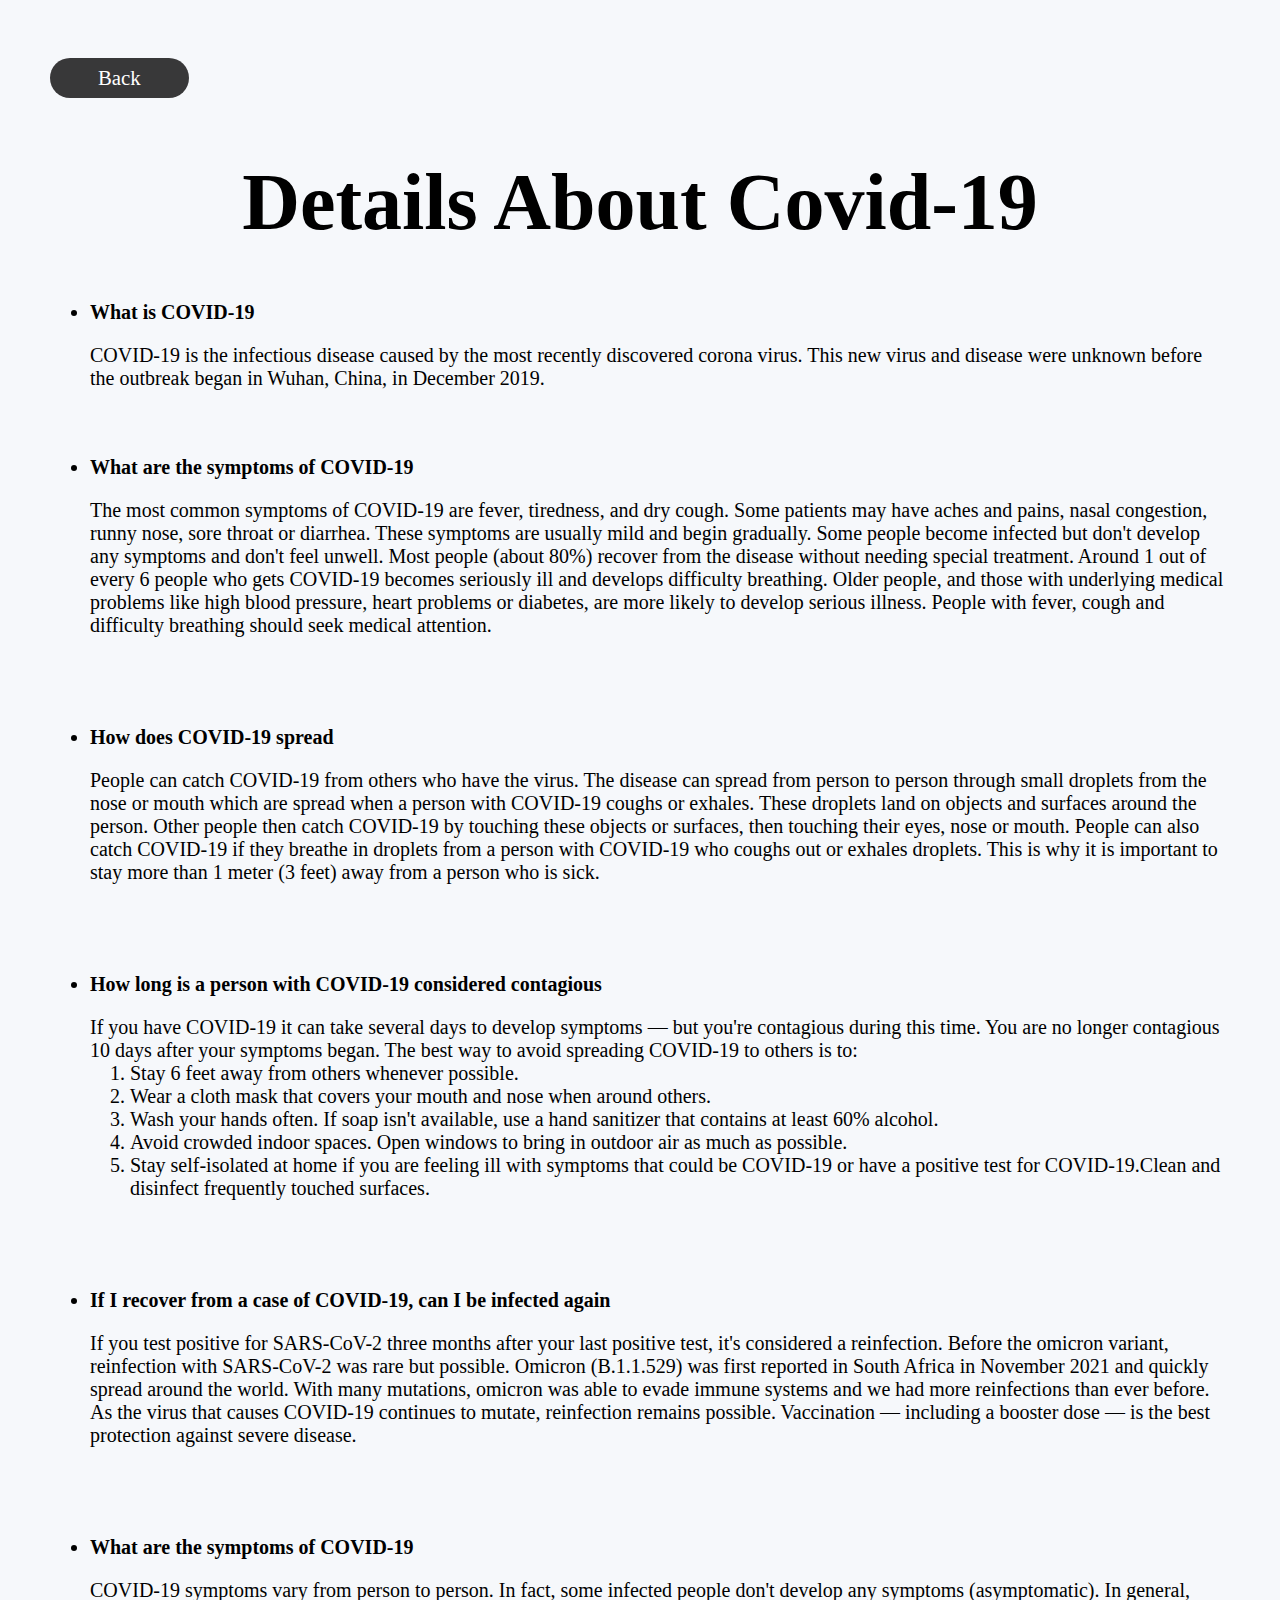
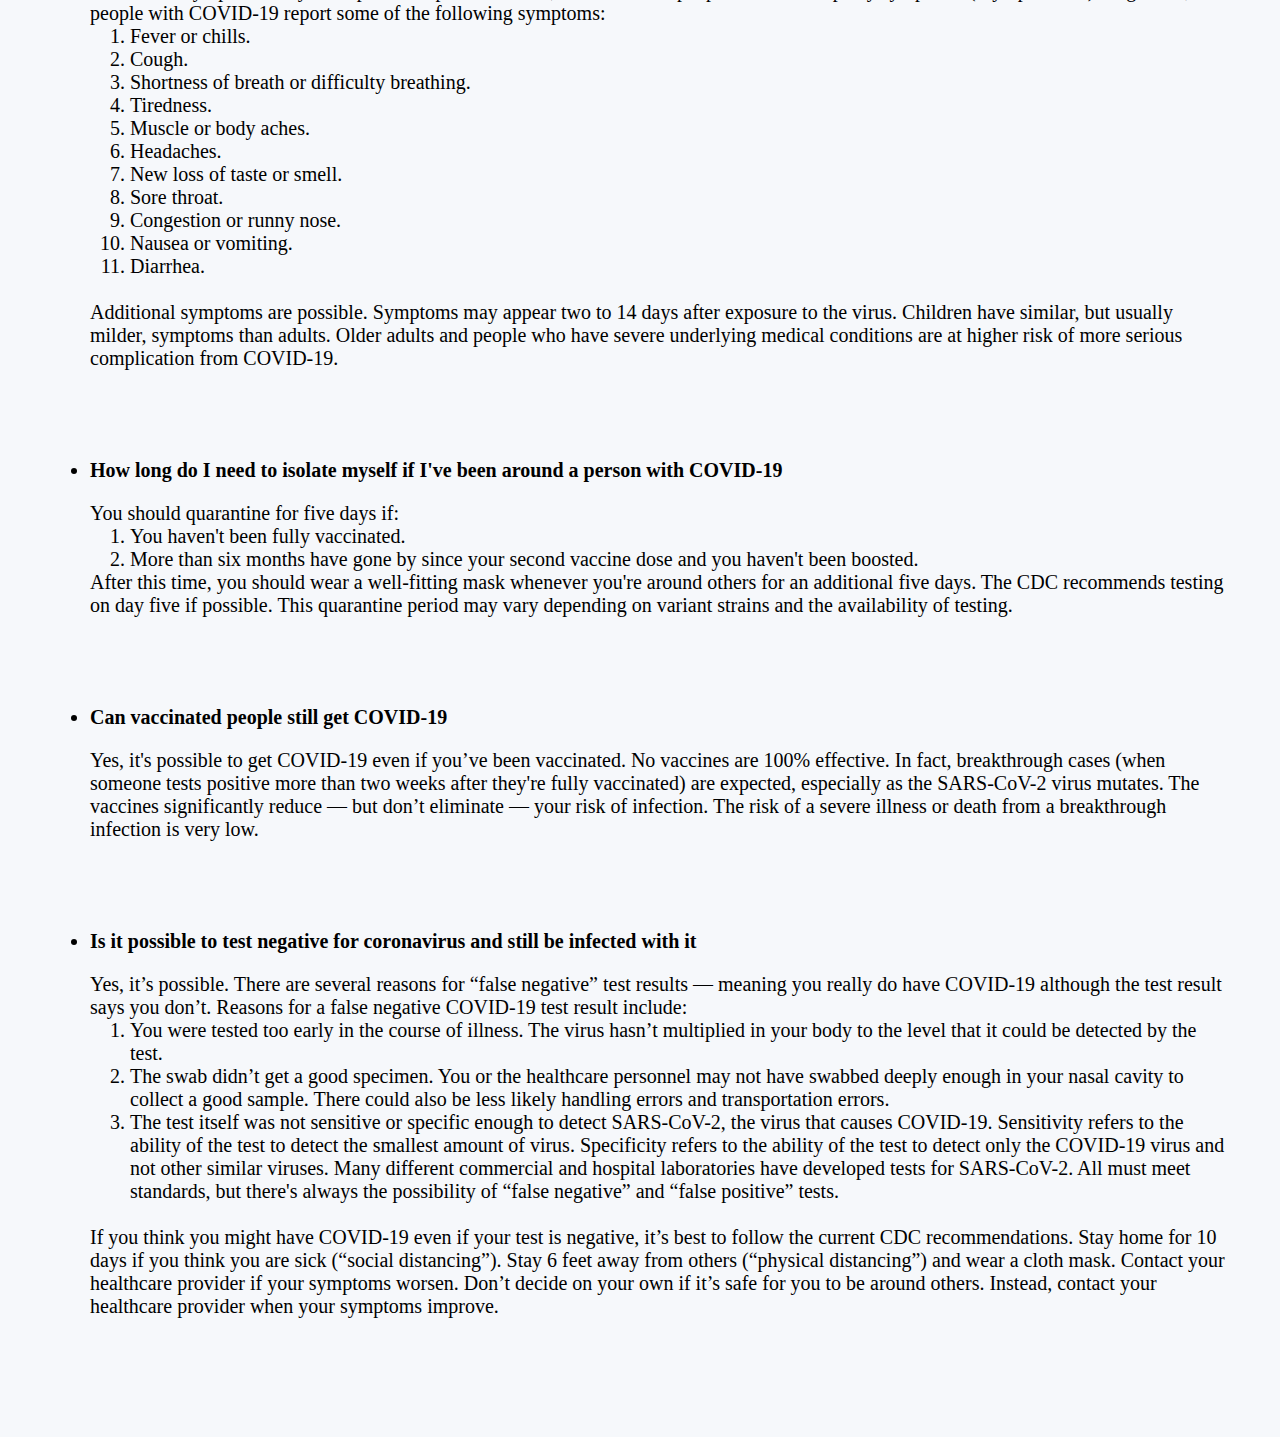
<file: details.html>
<!DOCTYPE html>
<html lang="en">

<head>
    <meta name="viewport" content="width-device=width,initial-scale=1.0">
    <meta charset="utf-8">
    <title>Details About COVID19</title>
    <style>
        body {
            margin: 50px;
            padding: 25;
            font-size: 20px;
            background-position: center;
            background-color: #f6f8fb;
            font-family: Nunito;
            -webkit-animation: 4s linear 0s infinite alternate move_eye;
            animation: 4s linear 0s infinite alternate move_eye;
        }
        
        .protect {
            display: block;
            text-align: center;
        }
        
        .box h1 {
            text-align: center;
        }
        
        .btn {
            display: inline-block;
            margin-top: 0.5rem;
            padding: 0.5rem 3rem;
            border-radius: 5rem;
            background: var(--red);
            color: #fff;
            background-color: rgba(35, 34, 35, 0.9);
            overflow: hidden;
            position: relative;
            z-index: 0;
            font-size: 1.3rem;
            text-decoration: none;
        }
        
        .btn::before {
            content: '';
            position: absolute;
            top: 0;
            left: 0;
            height: 100%;
            width: 100%;
            z-index: -1;
            background: rgb(75, 7, 143);
            clip-path: polygon(0 0, 100% 0, 0 0, 0% 100%);
            transition: .3s linear;
        }
        
        .btn:hover::before {
            clip-path: polygon(0 0, 100% 0, 100% 100%, 0% 100%);
        }
        
        .head {
            text-decoration: none;
            text-align: center;
            font-size: 40px;
        }
    </style>
</head>

<body>
    <section class="container" id="container">
        <div>
            <a href="index.html" class="btn">Back</a>
        </div>
        <div class="head">
            <h1><span> Details About Covid-19</span></h1>
        </div>
    </section>
    <section class="awarness" id="awarness">
        <div class="box">
            <ul>
                <li>
                    <p><b><span>What is COVID-19  </b></p>

                    COVID-19 is the infectious disease caused by the most recently discovered corona virus. This new virus and disease were unknown before the outbreak began in Wuhan, China, in December 2019.

                    <br>
                    <br>
                    <br>
                    <li>
                        <p><b><span>What are the symptoms of COVID-19</span></b></p>

                        The most common symptoms of COVID-19 are fever, tiredness, and dry cough. Some patients may have aches and pains, nasal congestion, runny nose, sore throat or diarrhea. These symptoms are usually mild and begin gradually. Some people become infected but
                        don't develop any symptoms and don't feel unwell. Most people (about 80%) recover from the disease without needing special treatment. Around 1 out of every 6 people who gets COVID-19 becomes seriously ill and develops difficulty
                        breathing. Older people, and those with underlying medical problems like high blood pressure, heart problems or diabetes, are more likely to develop serious illness. People with fever, cough and difficulty breathing should seek
                        medical attention.

                    </li>
                    <br>
                    <br>
                    <br>
                    <li>
                        <p><b><span>How does COVID-19 spread</span></b></p>
                        People can catch COVID-19 from others who have the virus. The disease can spread from person to person through small droplets from the nose or mouth which are spread when a person with COVID-19 coughs or exhales. These droplets land on objects and surfaces
                        around the person. Other people then catch COVID-19 by touching these objects or surfaces, then touching their eyes, nose or mouth. People can also catch COVID-19 if they breathe in droplets from a person with COVID-19 who coughs
                        out or exhales droplets. This is why it is important to stay more than 1 meter (3 feet) away from a person who is sick.
                    </li>
                    <br>
                    <br>
                    <br>
                    <li>
                        <p><b><span>How long is a person with COVID-19 considered contagious</span></b></p>
                        If you have COVID-19 it can take several days to develop symptoms — but you're contagious during this time. You are no longer contagious 10 days after your symptoms began. The best way to avoid spreading COVID-19 to others is to:
                        <br>
                        <ol>
                            <li> Stay 6 feet away from others whenever possible.<br></li>
                            <li> Wear a cloth mask that covers your mouth and nose when around others.<br></li>
                            <li> Wash your hands often. If soap isn't available, use a hand sanitizer that contains at least 60% alcohol.<br></li>
                            <li> Avoid crowded indoor spaces. Open windows to bring in outdoor air as much as possible.<br></li>
                            <li> Stay self-isolated at home if you are feeling ill with symptoms that could be COVID-19 or have a positive test for COVID-19.Clean and disinfect frequently touched surfaces.</ol>
                        </li>

                        <br>
                        <br>
                        <br>
                        <li>
                            <p><b><span>If I recover from a case of COVID-19, can I be infected again</span></b></p>
                            If you test positive for SARS-CoV-2 three months after your last positive test, it's considered a reinfection. Before the omicron variant, reinfection with SARS-CoV-2 was rare but possible. Omicron (B.1.1.529) was first reported in South Africa in November
                            2021 and quickly spread around the world. With many mutations, omicron was able to evade immune systems and we had more reinfections than ever before. As the virus that causes COVID-19 continues to mutate, reinfection remains
                            possible. Vaccination — including a booster dose — is the best protection against severe disease.
                        </li>
                        <br>
                        <br>
                        <br>
                        <li>
                            <p><b><span>What are the symptoms of COVID-19</span></b></p>
                            COVID-19 symptoms vary from person to person. In fact, some infected people don't develop any symptoms (asymptomatic). In general, people with COVID-19 report some of the following symptoms:
                            <br>
                            <ol>
                                <li> Fever or chills.</li>
                                <li> Cough.</li>
                                <li> Shortness of breath or difficulty breathing.</li>
                                <li> Tiredness.</li>
                                <li> Muscle or body aches.</li>
                                <li> Headaches.</li>
                                <li> New loss of taste or smell.</li>
                                <li> Sore throat.</li>
                                <li> Congestion or runny nose.</li>
                                <li> Nausea or vomiting.</li>
                                <li> Diarrhea.</li>
                            </ol>
                            <br> Additional symptoms are possible. Symptoms may appear two to 14 days after exposure to the virus. Children have similar, but usually milder, symptoms than adults. Older adults and people who have severe underlying medical
                            conditions are at higher risk of more serious complication from COVID-19. </li>
                        <br>
                        <br>
                        <br>
                        <li>
                            <p><b><span>How long do I need to isolate myself if I've been around a person with COVID-19</span></b></p>
                            You should quarantine for five days if:

                            <ol>
                                <li>You haven't been fully vaccinated.</li>
                                <li> More than six months have gone by since your second vaccine dose and you haven't been boosted.</li>
                            </ol>

                            After this time, you should wear a well-fitting mask whenever you're around others for an additional five days. The CDC recommends testing on day five if possible. This quarantine period may vary depending on variant strains and the availability of testing.
                        </li>
                        <br>
                        <br>
                        <br>
                        <li>
                            <p><b><span>Can vaccinated people still get COVID-19</span></b></p>
                            Yes, it's possible to get COVID-19 even if you’ve been vaccinated. No vaccines are 100% effective. In fact, breakthrough cases (when someone tests positive more than two weeks after they're fully vaccinated) are expected, especially as the SARS-CoV-2
                            virus mutates. The vaccines significantly reduce — but don’t eliminate — your risk of infection. The risk of a severe illness or death from a breakthrough infection is very low. </li>

                        <br>
                        <br>
                        <br>
                        <li>
                            <p><b><span>Is it possible to test negative for coronavirus and still be infected with it</span></b></p>
                            Yes, it’s possible. There are several reasons for “false negative” test results — meaning you really do have COVID-19 although the test result says you don’t. Reasons for a false negative COVID-19 test result include:

                            <ol>
                                <li> You were tested too early in the course of illness. The virus hasn’t multiplied in your body to the level that it could be detected by the test.</li>
                                <li> The swab didn’t get a good specimen. You or the healthcare personnel may not have swabbed deeply enough in your nasal cavity to collect a good sample. There could also be less likely handling errors and transportation errors.</li>
                                <li> The test itself was not sensitive or specific enough to detect SARS-CoV-2, the virus that causes COVID-19. Sensitivity refers to the ability of the test to detect the smallest amount of virus. Specificity refers to the
                                    ability of the test to detect only the COVID-19 virus and not other similar viruses. Many different commercial and hospital laboratories have developed tests for SARS-CoV-2. All must meet standards, but there's always
                                    the possibility of “false negative” and “false positive” tests.</li>
                            </ol>
                            <br> If you think you might have COVID-19 even if your test is negative, it’s best to follow the current CDC recommendations. Stay home for 10 days if you think you are sick (“social distancing”). Stay 6 feet away from others
                            (“physical distancing”) and wear a cloth mask. Contact your healthcare provider if your symptoms worsen. Don’t decide on your own if it’s safe for you to be around others. Instead, contact your healthcare provider when your
                            symptoms improve.
                        </li>

                        <br>
                        <br>
                        <br>

            </ul>
        </div>
</body>

</html>
</file>
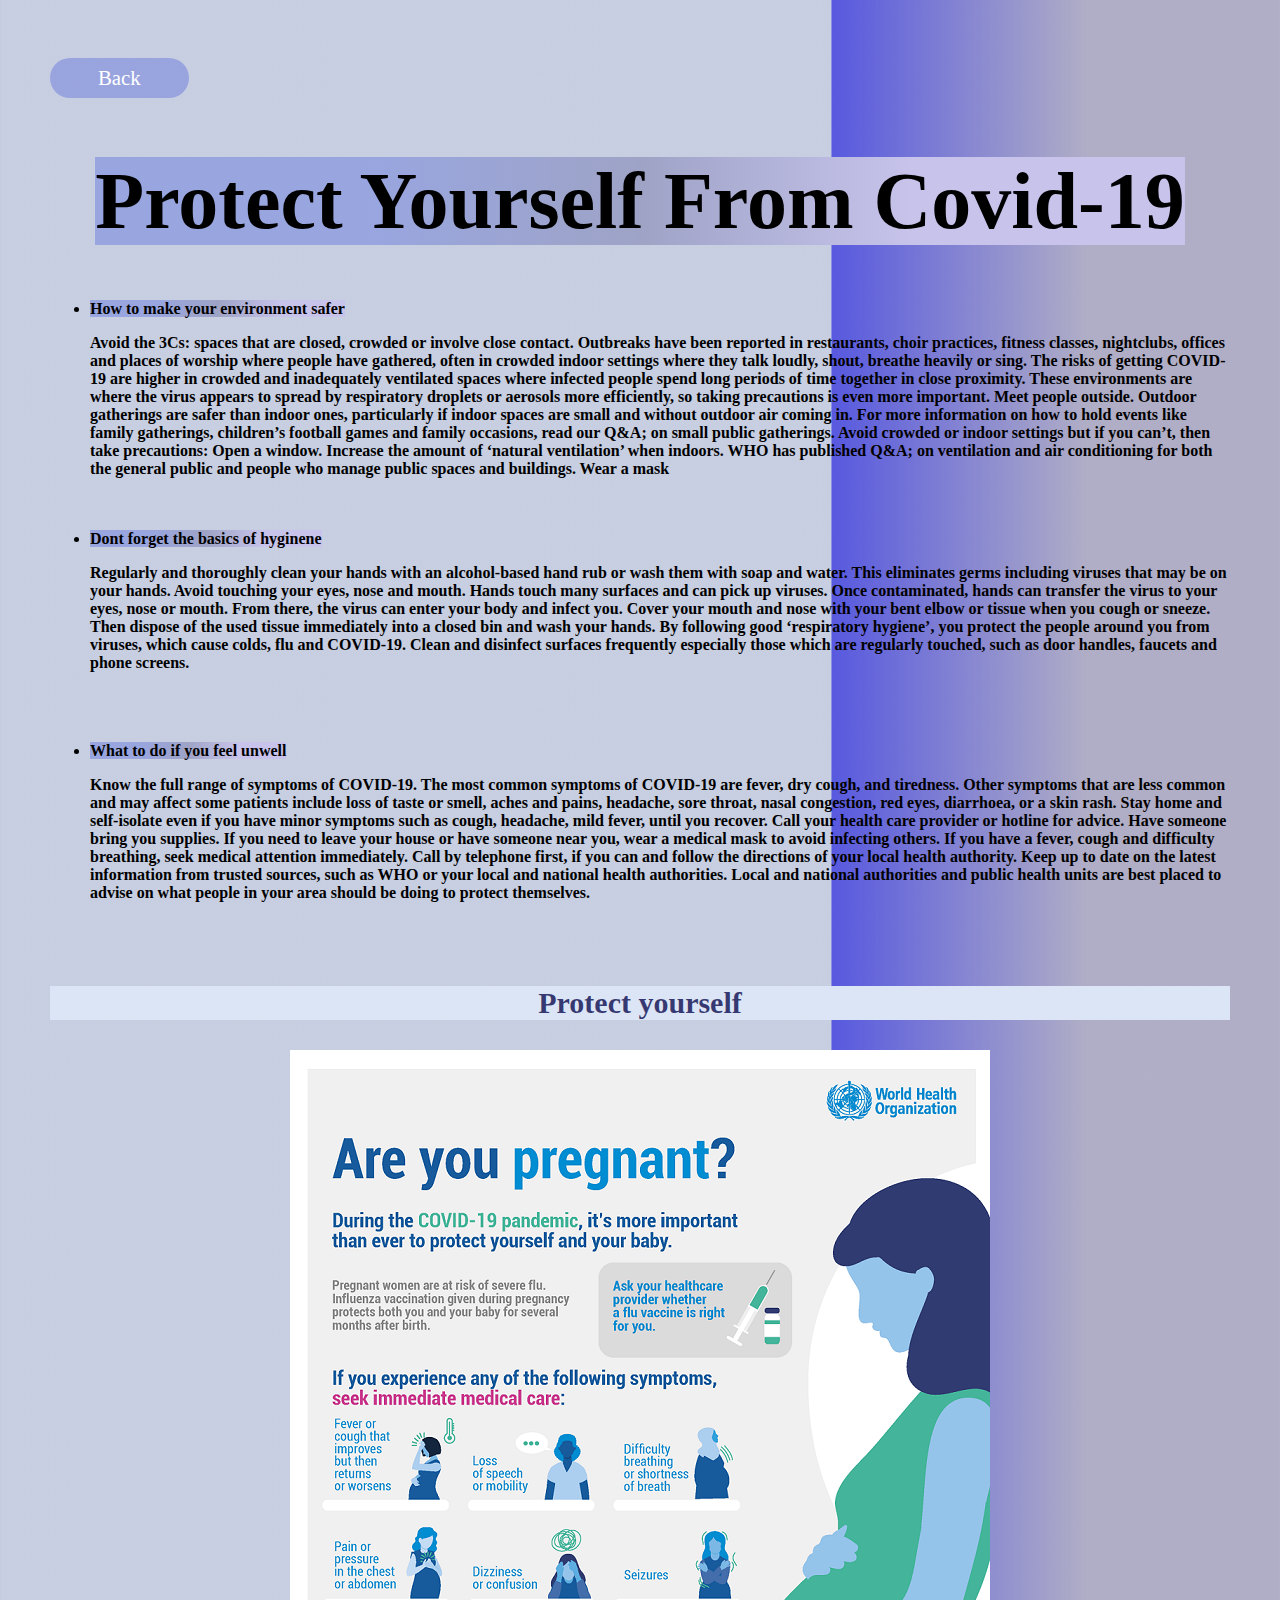
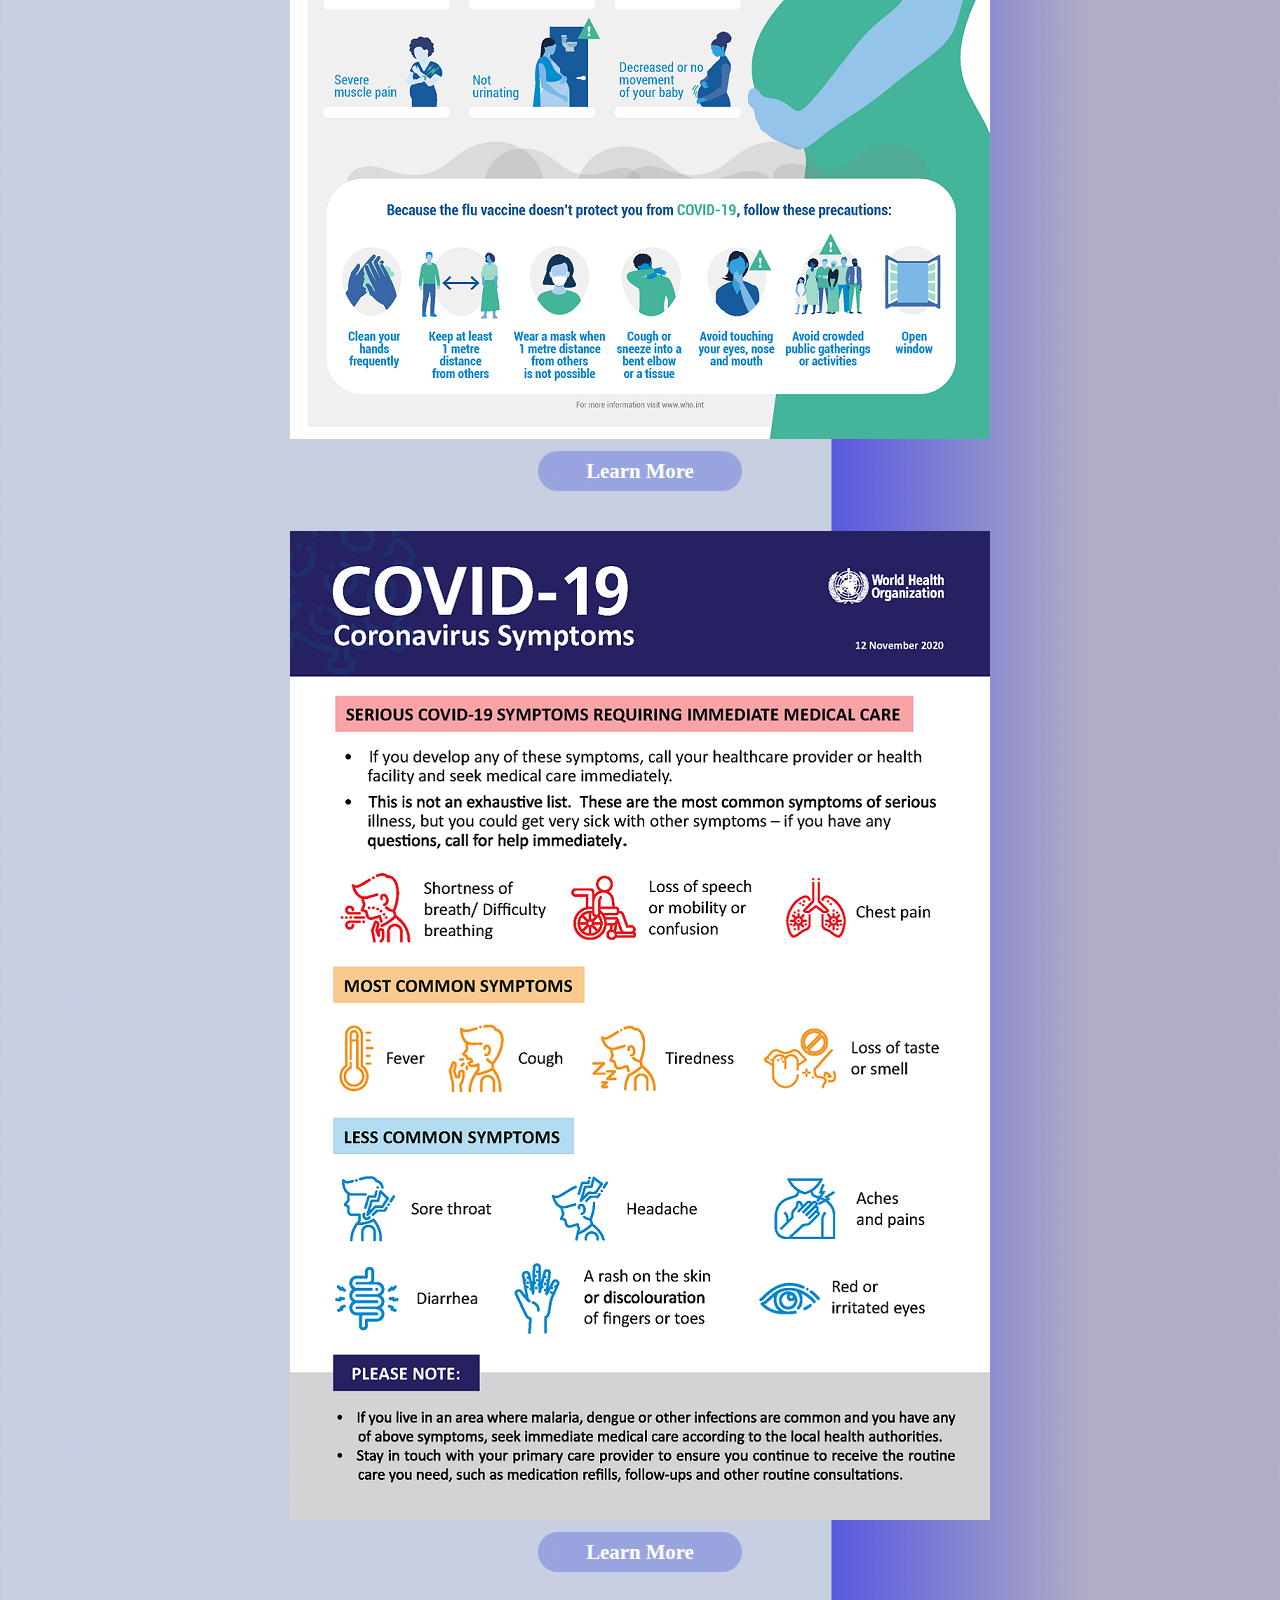
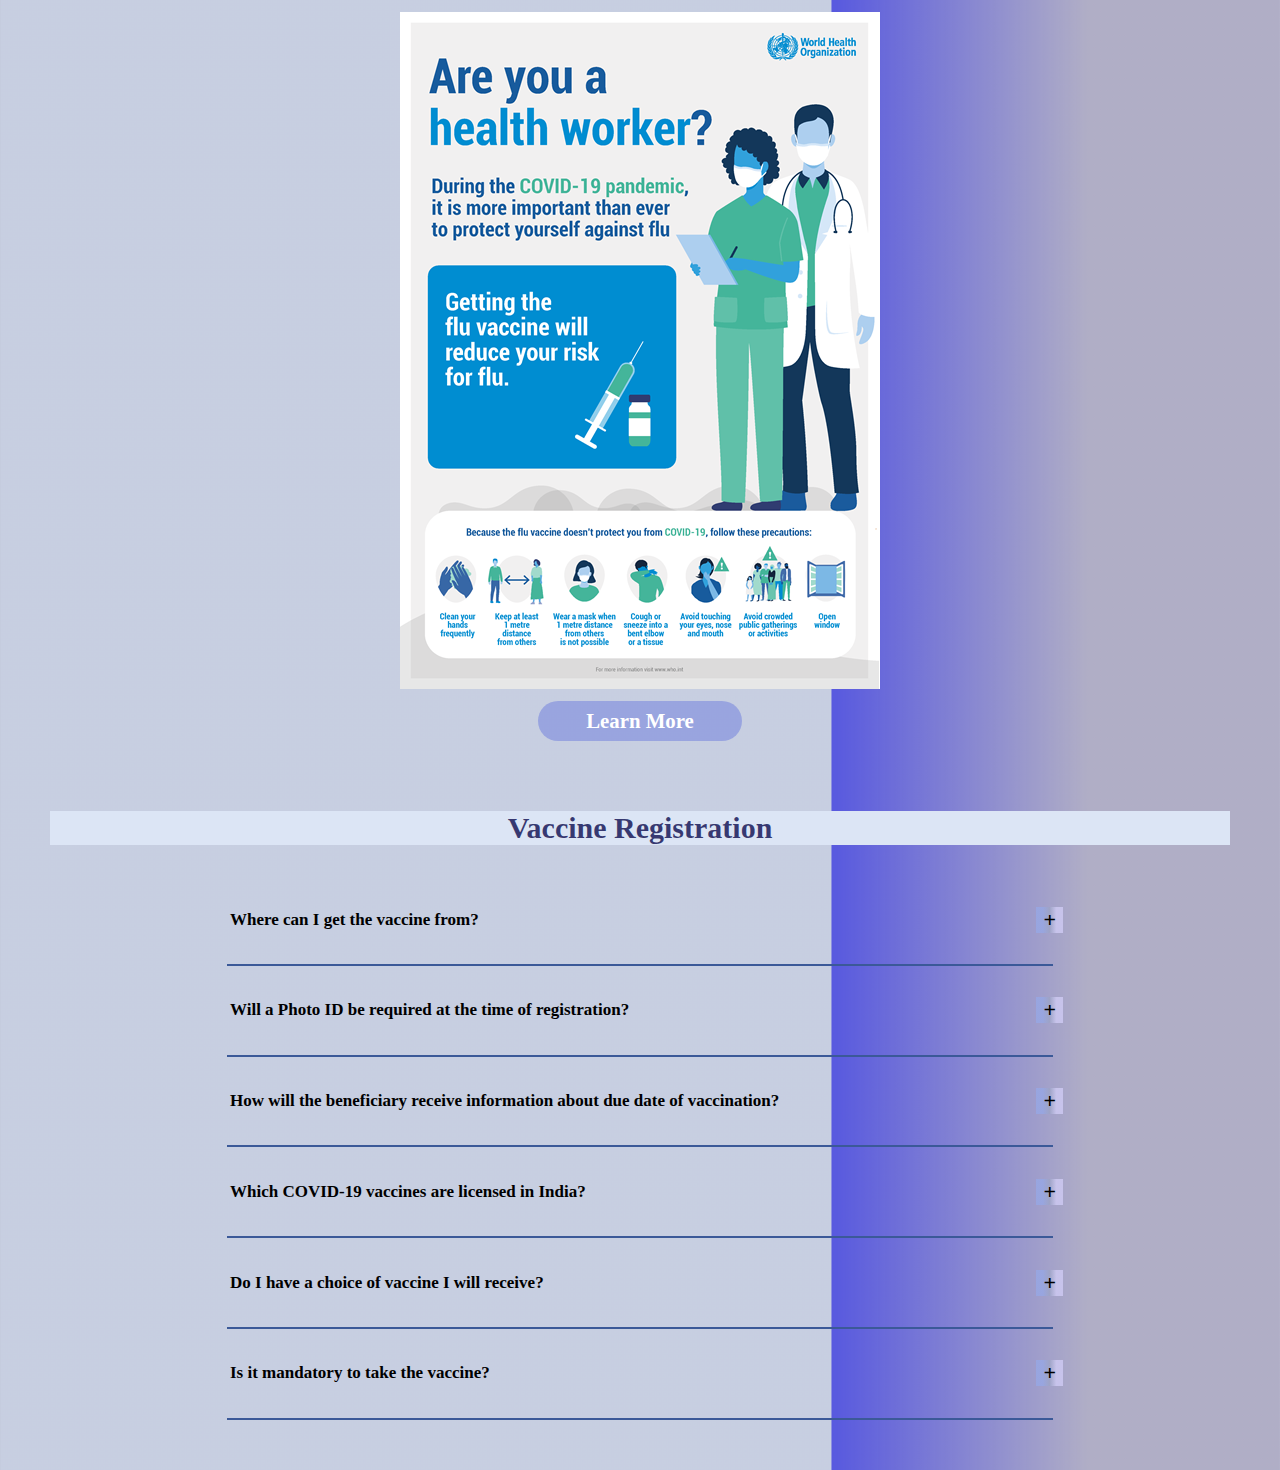
<file: protect.html>
<!DOCTYPE html>
<html lang="en">
    <head>
        <meta name="viewport" content="width-device=width,initial-scale=1.0">
        <meta charset="utf-8">
        <title>Protect And Awarness</title>
        <!------font awesome----->
    <link href="https://cdnjs.cloudflare.com/ajax/libs/font-awesome/5.13.0/css/all.min.css" rel="stylesheet">
        <style>
            body
            {
                margin: 50px;
                padding: 25;
                font-size: 16px;
                background-position: center;
                background-color: rgb(243, 248, 251);
                color: rgb(0, 0, 0);
                background-image: linear-gradient(to right,
                rgba(194, 202, 222, 0.9) 65%,
                rgba(44, 44, 215, 0.781) 10%,
                rgba(169, 166, 192, 0.9) 85%);
                -webkit-animation: 4s linear 0s infinite alternate move_eye;
                animation: 4s linear 0s infinite alternate move_eye;
            }
            .protect{
                display: block;
                text-align: center;
            }
            .box h1{
                text-align: center;
            }
            .btn{
                display: inline-block;
                margin-top: 0.5rem;
                padding:0.5rem 3rem;
                border-radius: 5rem;
                background:var(--red);
                color:#fff;
                background-color: rgba(148, 160, 223, 0.9) ;
                overflow: hidden;
                position: relative;
                z-index: 0;
                font-size: 1.3rem;
                text-decoration: none;
            }
            .btn::before{
                content:'';
                position: absolute;
                top: 0; left: 0;
                height: 100%;
                width: 100%;
                z-index: -1;
                background:rgb(34, 20, 160);
                clip-path: polygon(0 0, 100% 0, 0 0, 0% 100%);
                transition:.3s linear;}

            .btn:hover::before{
                clip-path: polygon(0 0, 100% 0, 100% 100%, 0% 100%);
            }
            .head{
                text-decoration: none;
                text-align: center; 
                font-size: 40px;
                
            }
            span{
                background-color: rgb(191, 215, 228);
                color: rgb(0, 0, 0);
                background-image: linear-gradient(to right,
                rgba(148, 160, 223, 0.9) 25%,
                rgba(149, 149, 190, 0.781) 50%,
                rgba(200, 193, 236, 0.9) 75%);
                -webkit-animation: 4s linear 0s infinite alternate move_eye;
                animation: 4s linear 0s infinite alternate move_eye;
                }

                /*----------------faq--------------*/

.faq .container{
    width:100%;
    display: flex;
    
    align-items: center;
    justify-content: center;
}
.faq .row{
    align-items: center;
    display: block;
    
    width: 70%;
}
.faq-header{
    display: flex;
    border-bottom: 2px solid #3b5998;
    
    align-items: center;
    position: relative;
    cursor: pointer;
}
.faq-header .open ,.faq-header .close{
    position: absolute;
    right: -10px;
    padding: 0px 7px;
   font-size: 22px;
   font-weight: bold;
   transform: translateY(-6px);
   opacity: 0;
   transition: all 500ms;
}
.faq-header .open.active ,.faq-header .close.active{
 opacity: 1;
 transform: translateY(0);
}

.faq-header h5{
    font-size: 17px;
    padding: 6px 3px;
    margin-right: 2px;
   
}

.content{
    display: none;
    font-size: 14px;
    padding: 5px 20px;
    line-height: 2;
    max-height: 0;
    overflow: hidden;
    transition: all 500ms;
}
 .content.active {
   max-height: 90%;
   display: block;
   position: relative;

}

            @media (max-width:682px){
                html{
                    font-size: 75%;
                }
                .faq .container{
                    width: 100%;
                }
            }
            @media (max-width:800px){

                .head{
                    font-size: 20px;
                    height: 100%;
                    width:100%;
                    border-top: .2rem solid rgba(0,0,0,.1);
                }

                .btn{
                    display: inline-block;
                    margin-top: 0.5rem;
                    padding:0.5rem 1.5rem;
                    border-radius: 5rem;
                    background:var(--red);
                    color:#fff;
                    background-color: rgba(148, 160, 223, 0.9) ;
                    overflow: hidden;
                    position: relative;
                    z-index: 0;
                    font-size: 0.5rem;
                    text-decoration: none;
                }

                .awarness{
                    text-overflow: hidden;
                    font-size: 75%;
                }

                .img{
                    width: 50%;
                    position: relative;

                }

                .heading {
                    text-align: center;
                    font-size: 75%;
                }

                body{
                    margin: 50px;
                    padding: 25;
                    background-position: center;
                    background-repeat: none;
                    background-color: rgb(243, 248, 251);
                    color: rgb(0, 0, 0);
                    background-image: linear-gradient(to right,
                    rgba(194, 202, 222, 0.9) 65%,
                    rgba(44, 44, 215, 0.781) 10%,
                    rgba(169, 166, 192, 0.9) 85%);
                    -webkit-animation: 4s linear 0s infinite alternate move_eye;
                    animation: 4s linear 0s infinite alternate move_eye;

                }
                .faq .row{
    align-items: center;
    display: block;
    
    width: 100%;
}
            

                
            @media (max-width:500px){
                html{
                    font-size: 50%;
                }
                section{
                    padding:0 3%;
                    padding-top: 9rem;
                }

                .faq .row{
                   align-items: center;
                   display: block;
                   width: 100%;
}
            }
            }
            
            
        </style>
    </head>
<body>
    <section class="container" id="container">
        <div>
            <a href="index.html" class="btn">Back</a>
        </div>
        <div class="head">
            <h1><span>Protect Yourself From Covid-19</span></h1>
        </div>
    </section>
    <section class="awarness" id="awarness">
        <div class="box">
            <ul>
                <li>
                    <p><b><span>How to make your environment safer</b></p>
                        <b>
                Avoid the 3Cs: spaces that are closed, crowded or involve close contact.
            Outbreaks have been reported in restaurants, choir practices, fitness classes, nightclubs, offices and places of worship where people have gathered, often in crowded indoor settings where they talk loudly, shout, breathe heavily or sing.
         The risks of getting COVID-19 are higher in crowded and inadequately ventilated spaces where infected people spend long periods of time together in close proximity. These environments are where the virus appears to spread by respiratory droplets or aerosols more efficiently, so taking precautions is even more important.
  Meet people outside. Outdoor gatherings are safer than indoor ones, particularly if indoor spaces are small and without outdoor air coming in.
  For more information on how to hold events like family gatherings, children’s football games and family occasions, read our Q&A; on small public gatherings.
  Avoid crowded or indoor settings but if you can’t, then take precautions:
  Open a window. Increase the amount of ‘natural ventilation’ when indoors.
  WHO has published Q&A; on ventilation and air conditioning for both the general public and people who manage public spaces and buildings.
  Wear a mask

                <br>
                <br>
                <br>
                <li>
                    <p><b><span>Dont forget the basics of hyginene</span></b></p>
                    <b>
                Regularly and thoroughly clean your hands with an alcohol-based hand rub or wash them with soap and water. This eliminates germs including viruses that may be on your hands.
Avoid touching your eyes, nose and mouth. Hands touch many surfaces and can pick up viruses. Once contaminated, hands can transfer the virus to your eyes, nose or mouth. From there, the virus can enter your body and infect you.
Cover your mouth and nose with your bent elbow or tissue when you cough or sneeze. Then dispose of the used tissue immediately into a closed bin and wash your hands. By following good ‘respiratory hygiene’, you protect the people around you from viruses, which cause colds, flu and COVID-19.
Clean and disinfect surfaces frequently especially those which are regularly touched, such as door handles, faucets and phone screens.</b>
                </li>
                <br>
                <br>
                <br>
                <li>
                    <p><b><span>What to do if you feel unwell</span></b></p>
                   <b> Know the full range of symptoms of COVID-19. The most common symptoms of COVID-19 are fever, dry cough, and tiredness. Other symptoms that are less common and may affect some patients include loss of taste or smell, aches and pains, headache, sore throat, nasal congestion, red eyes, diarrhoea, or a skin rash.
Stay home and self-isolate even if you have minor symptoms such as cough, headache, mild fever, until you recover. Call your health care provider or hotline for advice. Have someone bring you supplies. If you need to leave your house or have someone near you, wear a medical mask to avoid infecting others.
If you have a fever, cough and difficulty breathing, seek medical attention immediately. Call by telephone first, if you can and follow the directions of your local health authority.
Keep up to date on the latest information from trusted sources, such as WHO or your local and national health authorities. Local and national authorities and public health units are best placed to advise on what people in your area should be doing to protect themselves.
</b> </li>
    <br>
    <br>
    <br>
            </ul>
    </div>
        <section class="protect" id="protect">
            <p class="heading" style="font-size: 30px; background-color: rgba(220, 229, 245);color: rgba(8, 8, 77, 0.781);"> Protect yourself </p>
            <div class="box-container">
                <div class="box">
                    <img src="Images/awarness2.png" class="img">
                    <br>
                    <a href="#" class="btn">Learn More</a>
                </div>
                <br><br>
                <div class="box">
                    <img src="Images/awarness1.png" class="img">
                    <br>
                    <a href="#" class="btn">Learn More</a>
                </div>
                <br><br>
                <div class="box">
                    <img src="Images/awarness3.png" class="img">
                    <br>
                    <a href="#" class="btn">Learn More</a>
                </div>
                <br><br>
            </div>
    </div>
    </section>
    <!---------------------contact---------------------------->
<section class="faq container py-5"  id="contact">
    <div class="py-4"  >
        <p class="heading" style="font-size: 30px; background-color: rgba(220, 229, 245);color: rgba(8, 8, 77, 0.781); text-align: center;"> Vaccine Registration </p>
    </div>
  
    <div class="container " >
      <div class="row mx-auto">
         
          <div class="question-container ">
            <div class="content-container">
              <div class="faq-header">
                <h5>Where can I get the vaccine from?</h5>
                 <span class="open active">+</span>
                 <span class="close">-</span>
  
              </div>
              <div class="content ">
                <p style="color:rgb(64, 50, 50); font-size: 15px;">Vaccines are available from Government and Private Health Facilities as notified, known as COVID Vaccination Centres (CVCs).</p>
              </div>
            </div>
          </div>
  
          <div class="question-container">
            <div class="content-container">
              <div class="faq-header">
                <h5>Will a Photo ID be required at the time of registration?</h5>
                 <span class="open active">+</span>
                 <span class="close">-</span>
  
              </div>
              <div class="content">
                <p style="color:rgb(64, 50, 50); font-size: 15px;">The Photo ID produced at the time of registration must be produced and verified at the time of vaccination.
                </p>
              </div>
            </div>
          </div>
  
          <div class="question-container">
            <div class="content-container">
              <div class="faq-header">
                <h5>How will the beneficiary receive information about due date of vaccination?</h5>
                 <span class="open active">+</span>
                 <span class="close">-</span>
  
              </div>
              <div class="content">
                <p style="color:rgb(64, 50, 50); font-size: 15px;">Following online registration, beneficiary will receive SMS on their registered mobile number about the due date, place and time of vaccination.</p>
              </div>
            </div>
          </div>
    
          <div class="question-container">
            <div class="content-container">
              <div class="faq-header">
                <h5>Which COVID-19 vaccines are licensed in India?</h5>
                 <span class="open active">+</span>
                 <span class="close">-</span>
  
              </div>
              <div class="content">
                <p style="color:rgb(64, 50, 50); font-size: 15px;">Two vaccines were granted emergency use authorization by the Central Drugs Standard Control Organization (CDSCO) in India, Covishield® (AstraZeneca's vaccine manufactured by Serum Institute of India) and Covaxin® (manufactured by Bharat Biotech Limited). Sputnik - V has been granted EUA in the month of April 2021.
                </p>
              </div>
            </div>
          </div>

          <div class="question-container">
            <div class="content-container">
              <div class="faq-header">
                <h5>Do I have a choice of vaccine I will receive?</h5>
                 <span class="open active">+</span>
                 <span class="close">-</span>
  
              </div>
              <div class="content">
                <p style="color:rgb(64, 50, 50); font-size: 15px;">The vaccine will be supplied to various parts of India as per availability and distribution plan, beneficiaries load and so at present the option of choice of vaccine is not available
                </p>
              </div>
            </div>
          </div>
       
          <div class="question-container">
            <div class="content-container">
              <div class="faq-header">
                <h5>Is it mandatory to take the vaccine?</h5>
                 <span class="open active">+</span>
                 <span class="close">-</span>
  
              </div>
              <div class="content">
                <p style="color:rgb(64, 50, 50); font-size: 15px;">Vaccination for COVID-19 is voluntary. However, it is advisable to receive the complete schedule of COVID-19 vaccine for protecting oneself against this disease and also to limit the spread of this disease to the close contacts including family members, friends, relatives and co-workers.
                </p>
              </div>
            </div>
          </div>


      </div>
    </div>
</section>  

<!--------------------------------------------------->
<script>
    
const faqheader = document.querySelectorAll('.faq-header');
faqheader.forEach((header , i) =>{
  header.addEventListener('click', () => {
    header.nextElementSibling.classList.toggle('active');

    const open= header.querySelector('.open');
    const close= header.querySelector('.close');

    if(header.nextElementSibling.classList.contains("active")){
     
      close.classList.add('active');
    }
    else{
      
      close.classList.remove('active');
    }
  });

});
</script>
</body>
</html>
</file>
